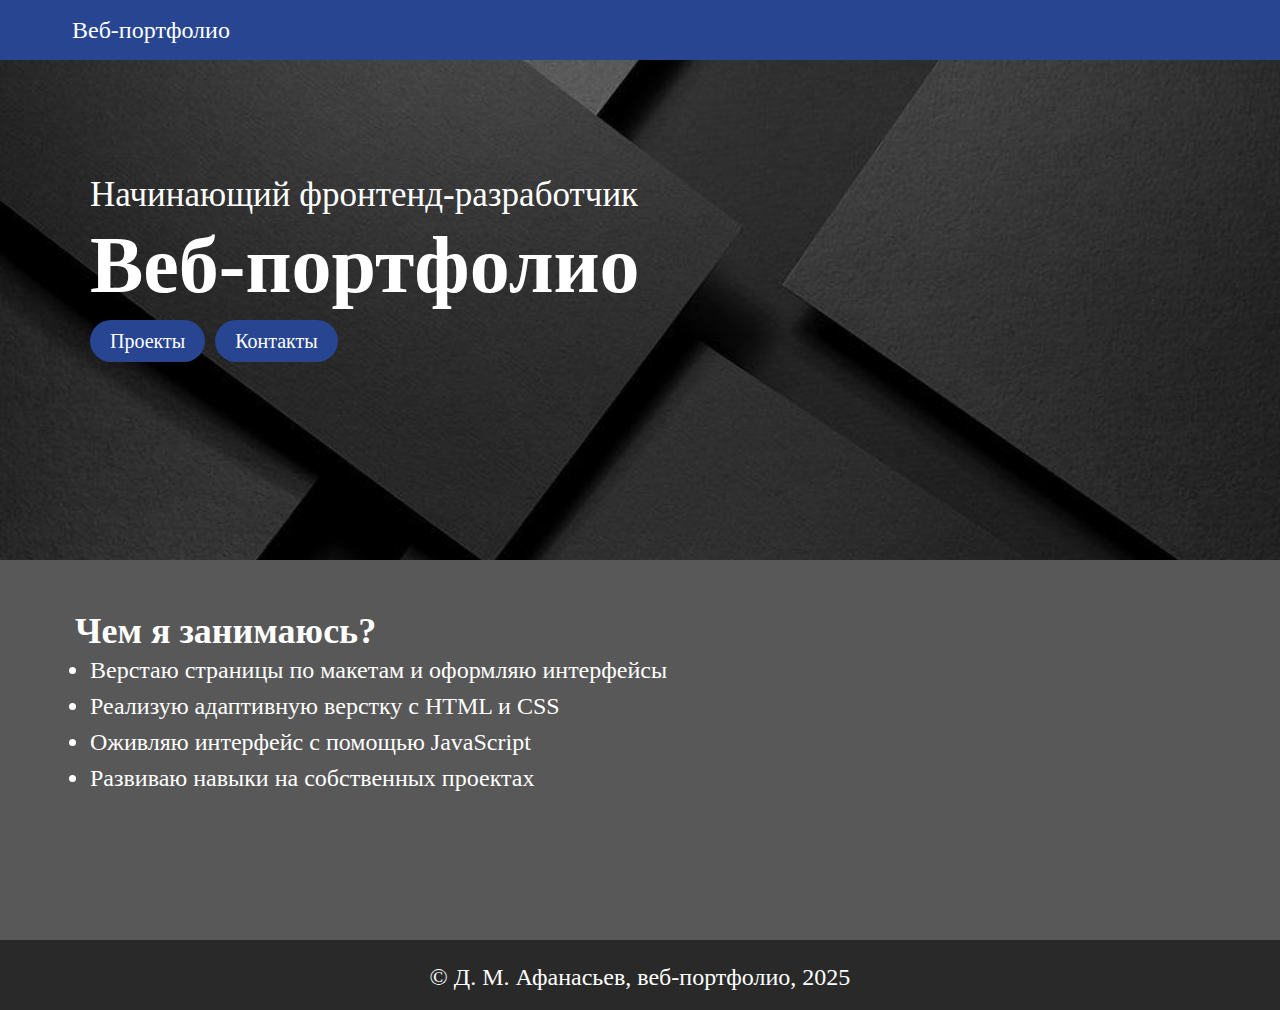
<file: index.html>
<!DOCTYPE html>
<html lang="en">
<head>
    <meta charset="UTF-8">
    <meta name="viewport" content="width=device-width, initial-scale=1.0">
    <title>Главная страница</title>
    <link rel="stylesheet" href="style.css">
</head>
<body>

    <div class="container">
        <div class="header">
        Веб-портфолио
        </div>
        <div class="menu">
            <button id="menu-btn" class="menu-btn">
              <img src="images/menu.png" alt="Меню" class="menu-icon">
            </button>
        </div>
    </div>

    <div class="content">
        <p>Начинающий фронтенд-разработчик</p>
        <h1>Веб-портфолио</h1>

        <div class="button-group">
            <a href="projects.html" class="button">Проекты</a>
            <a href="contacts.html" class="button">Контакты</a>
        </div>
    </div>

    <div class="content2">
        <h1>Чем я занимаюсь?</h1>
        <ul>
            <li>Верстаю страницы по макетам и оформляю интерфейсы</li>
            <li>Реализую адаптивную верстку с HTML и CSS</li>
            <li>Оживляю интерфейс с помощью JavaScript</li>
            <li>Развиваю навыки на собственных проектах</li>
        </ul>
    </div>

    <div class="footer">
        <p>© Д. М. Афанасьев, веб-портфолио, 2025</p>
    </div>

    <div id="overlay"></div>
    <aside id="sidebar">
        <button id="close-btn" class="close-btn" style=" transform: scaleX(1.2)">X</button>
        <a href = "home.html"><p>Главная</p></a>
        <a href = "projects.html"><p>Проекты</p></a>
        <a href = "autobiography.html"><p>Обо мне</p></a>
        <a href = "training.html"><p>Обучение</p></a>
        <a href = "contacts.html"><p>Контакты</p></a>
    </aside>
    
</body>
</html>
<script src="script.js" defer></script>
</file>
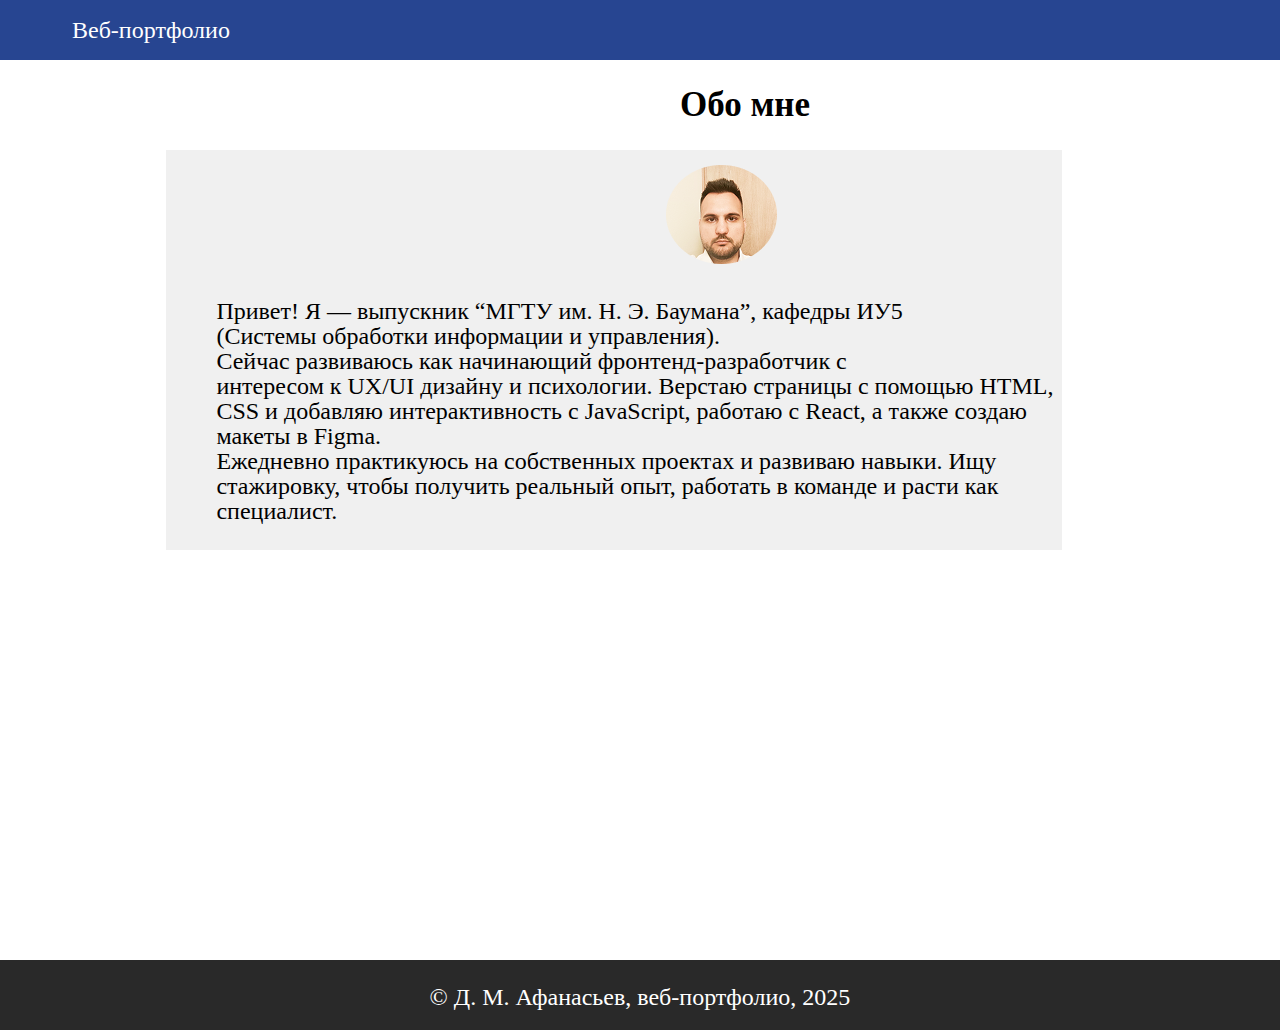
<file: autobiography.html>
<!DOCTYPE html>
<html lang="en">
<head>
    <meta charset="UTF-8">
    <meta name="viewport" content="width=device-width, initial-scale=1.0">
    <title>Обо мне</title>
    <link rel="stylesheet" href="style_autobiography.css">
</head>
<body>

    <div class="container">
        <div class="header">
        Веб-портфолио
        </div>
        <div class="menu">
            <button id="menu-btn" class="menu-btn">
              <img src="/images/menu.png" alt="Меню" class="menu-icon">
            </button>
        </div>
    </div>

    <div class="content">
        <h1>Обо мне</h1>
        <div class="board">
            <img src="/images/avatar.png" alt="">
            <p>Привет! Я — выпускник “МГТУ им. Н. Э. Баумана”, кафедры ИУ5 <br>(Системы обработки информации и управления).<br> 
                Сейчас развиваюсь как начинающий фронтенд-разработчик с<br> интересом к UX/UI дизайну и психологии. Верстаю страницы с помощью HTML, CSS и добавляю интерактивность с JavaScript, работаю с React, а также создаю макеты в Figma.<br>  
                Ежедневно практикуюсь на собственных проектах и развиваю навыки. Ищу стажировку, чтобы получить реальный опыт, работать в команде и расти как специалист.</p>
        </div>
        
    </div>
   

    <div class="footer">
        <p>© Д. М. Афанасьев, веб-портфолио, 2025</p>
    </div>

    <div id="overlay"></div>
    <aside id="sidebar">
        <button id="close-btn" class="close-btn" style=" transform: scaleX(1.2)">X</button>
        <a href = "home.html"><p>Главная</p></a>
        <a href = "projects.html"><p>Проекты</p></a>
        <a href = "autobiography.html"><p>Обо мне</p></a>
        <a href = "training.html"><p>Обучение</p></a>
        <a href = "contacts.html"><p>Контакты</p></a>
    </aside>
    
</body>
</html>
<script src="script.js" defer></script>
</file>
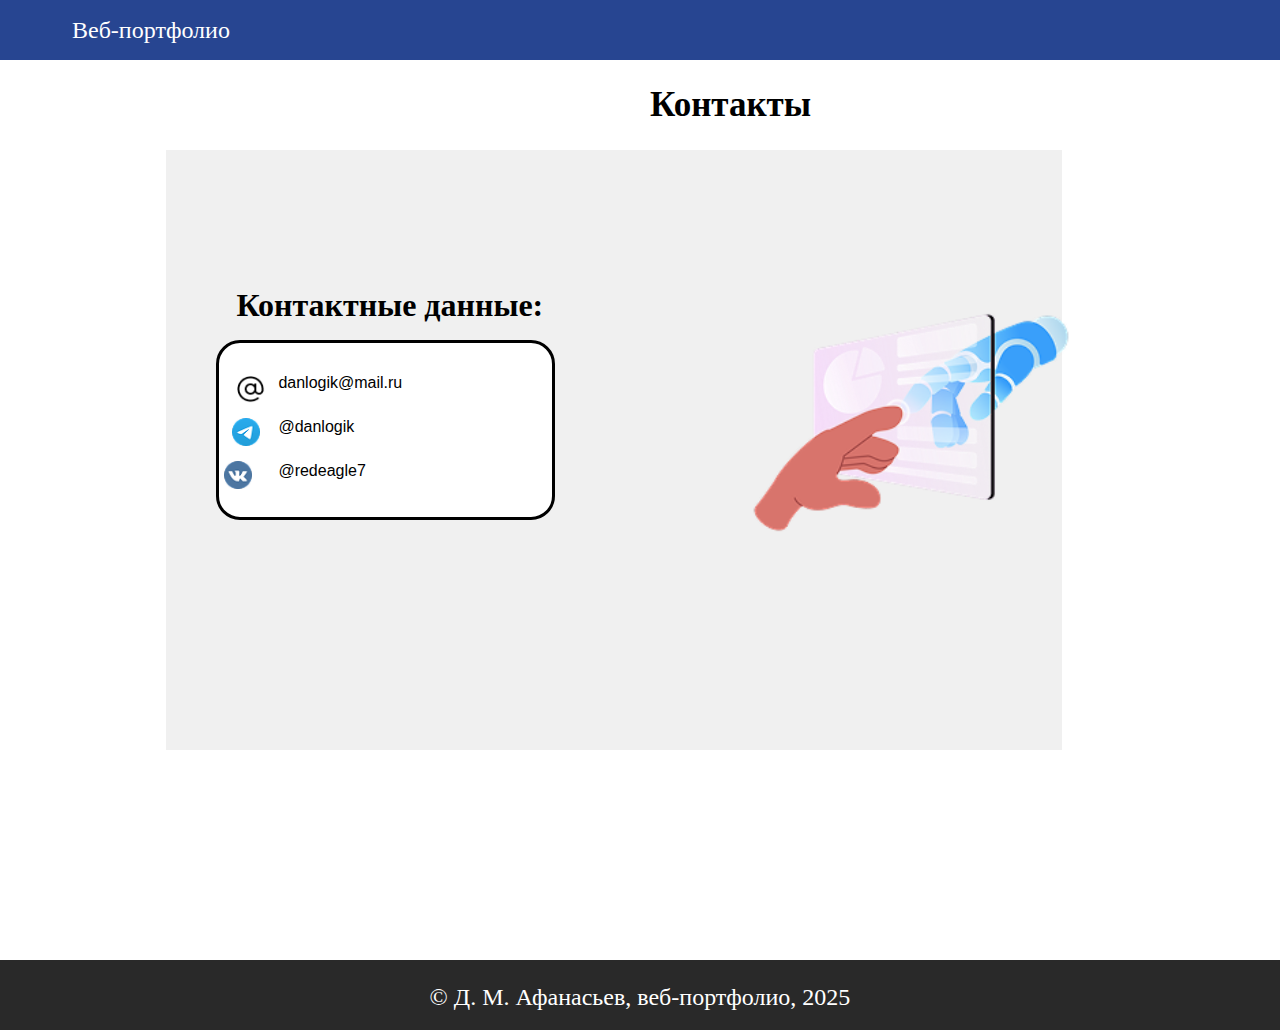
<file: contacts.html>
<!DOCTYPE html>
<html lang="en">
<head>
    <meta charset="UTF-8">
    <meta name="viewport" content="width=device-width, initial-scale=1.0">
    <title>Контакты</title>
    <link rel="stylesheet" href="style_contacts.css">
</head>
<body>

    <div class="container">
        <div class="header">
        Веб-портфолио
        </div>
        <div class="menu">
            <button id="menu-btn" class="menu-btn">
              <img src="images/menu.png" alt="Меню" class="menu-icon">
            </button>
        </div>
    </div>
    <div class="content">
        <h1 class="head">Контакты</h1>
        <div class="board">
            <h1>Контактные данные:</h1>
            <div class="teg_group">
                <img src="images/at-sign.png" alt="mail" class="mail">
                <img src="images/Vk1.png" alt="Tg" class="tg">
                <img src="images/Vk.png" alt="VK" class="vk">
                <p class="p_tg">danlogik@mail.ru</p>
                <p class="p_tg">@danlogik</p>
                <p class="p_tg">@redeagle7</p>
            </div>
            <img src="images/Artificial intelligence and human-robot interaction.png" alt="Связь" class="Com">
        </div>
        
    </div>
   

    <div class="footer">
        <p>© Д. М. Афанасьев, веб-портфолио, 2025</p>
    </div>

    <div id="overlay"></div>
    <aside id="sidebar">
        <button id="close-btn" class="close-btn" style=" transform: scaleX(1.2)">X</button>
        <a href = "home.html"><p>Главная</p></a>
        <a href = "projects.html"><p>Проекты</p></a>
        <a href = "autobiography.html"><p>Обо мне</p></a>
        <a href = "training.html"><p>Обучение</p></a>
        <a href = "contacts.html"><p>Контакты</p></a>
    </aside>
    
</body>
</html>
<script src="script.js" defer></script>
</file>
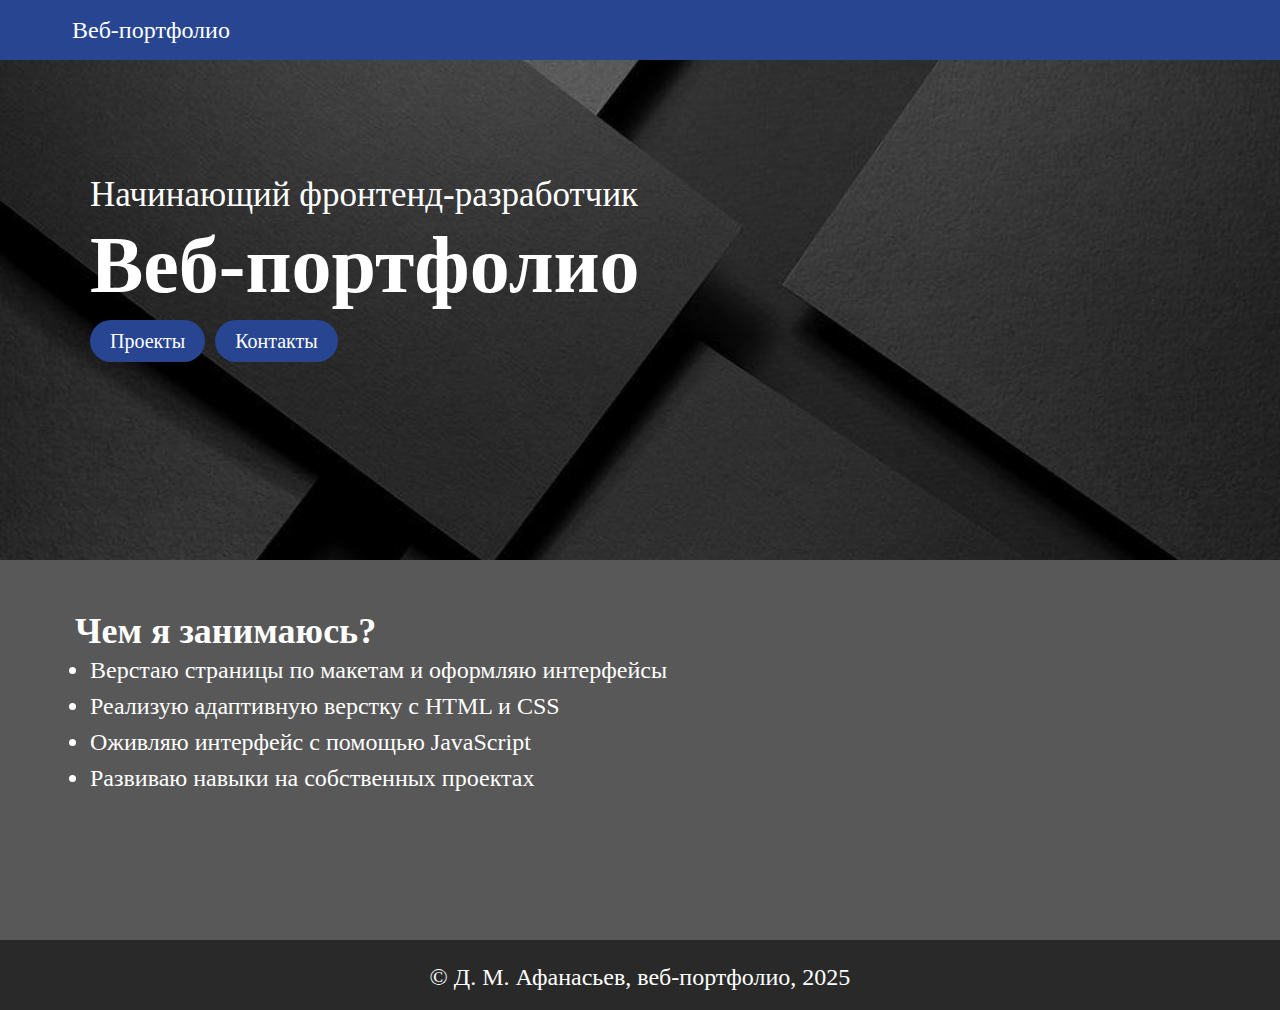
<file: home.html>
<!DOCTYPE html>
<html lang="en">
<head>
    <meta charset="UTF-8">
    <meta name="viewport" content="width=device-width, initial-scale=1.0">
    <title>Главная страница</title>
    <link rel="stylesheet" href="style.css">
</head>
<body>

    <div class="container">
        <div class="header">
        Веб-портфолио
        </div>
        <div class="menu">
            <button id="menu-btn" class="menu-btn">
              <img src="/images/menu.png" alt="Меню" class="menu-icon">
            </button>
        </div>
    </div>

    <div class="content">
        <p>Начинающий фронтенд-разработчик</p>
        <h1>Веб-портфолио</h1>

        <div class="button-group">
            <a href="projects.html" class="button">Проекты</a>
            <a href="contacts.html" class="button">Контакты</a>
        </div>
    </div>

    <div class="content2">
        <h1>Чем я занимаюсь?</h1>
        <ul>
            <li>Верстаю страницы по макетам и оформляю интерфейсы</li>
            <li>Реализую адаптивную верстку с HTML и CSS</li>
            <li>Оживляю интерфейс с помощью JavaScript</li>
            <li>Развиваю навыки на собственных проектах</li>
        </ul>
    </div>

    <div class="footer">
        <p>© Д. М. Афанасьев, веб-портфолио, 2025</p>
    </div>

    <div id="overlay"></div>
    <aside id="sidebar">
        <button id="close-btn" class="close-btn" style=" transform: scaleX(1.2)">X</button>
        <a href = "home.html"><p>Главная</p></a>
        <a href = "projects.html"><p>Проекты</p></a>
        <a href = "autobiography.html"><p>Обо мне</p></a>
        <a href = "training.html"><p>Обучение</p></a>
        <a href = "contacts.html"><p>Контакты</p></a>
    </aside>
    
</body>
</html>
<script src="script.js" defer></script>
</file>
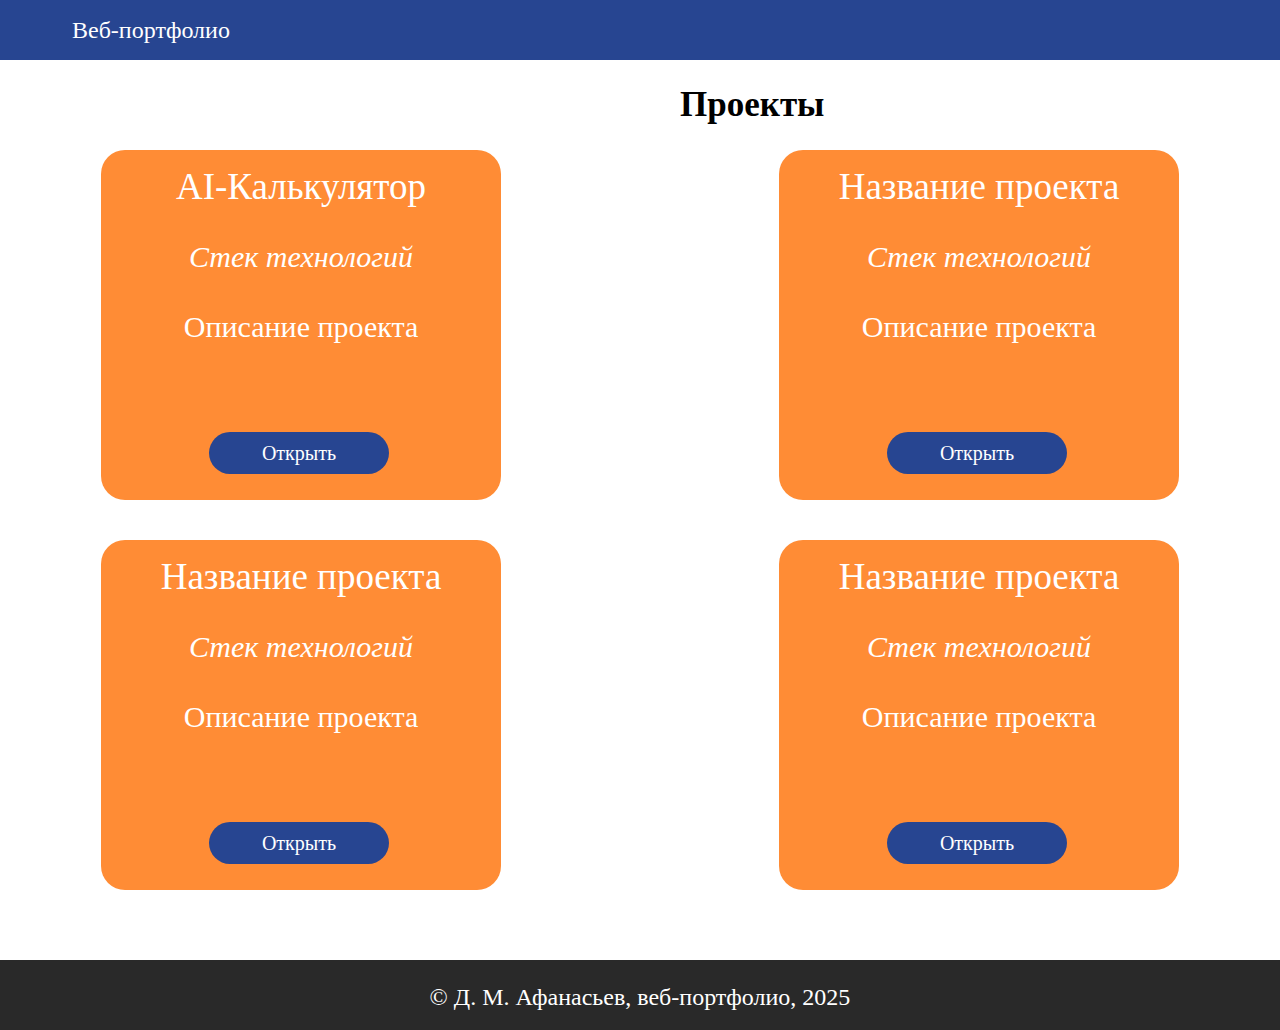
<file: projects.html>
<!DOCTYPE html>
<html lang="en">
<head>
    <meta charset="UTF-8">
    <meta name="viewport" content="width=device-width, initial-scale=1.0">
    <title>Проекты</title>
    <link rel="stylesheet" href="style_projects.css">
</head>
<body>

    <div class="container">
        <div class="header">
        Веб-портфолио
        </div>
        <div class="menu">
            <button id="menu-btn" class="menu-btn">
              <img src="images/menu.png" alt="Меню" class="menu-icon">
            </button>
        </div>
    </div>
    
    <div class="content">
        <h1>Проекты</h1>

        <div class="content-projects">
            <div class="project-item">
                <h2>AI-Калькулятор</h2>
                <i>Стек технологий</i>
                <p>Описание проекта</p>
                <a href="projects.html" class="button_p">Открыть</a>
            </div>
            <div class="project-item">
                <h2>Название проекта</h2>
                <i>Стек технологий</i>
                <p>Описание проекта</p>
                <a href="projects.html" class="button_p">Открыть</a>
            </div>
            <div class="project-item">
                <h2>Название проекта</h2>
                <i>Стек технологий</i>
                <p>Описание проекта</p>
                <a href="projects.html" class="button_p">Открыть</a>
            </div>
            <div class="project-item">
                <h2>Название проекта</h2>
                <i>Стек технологий</i>
                <p>Описание проекта</p>
                <a href="projects.html" class="button_p">Открыть</a>
            </div>
        </div>
    </div>

    <div class="footer">
        <p>© Д. М. Афанасьев, веб-портфолио, 2025</p>
    </div>

    <div id="overlay"></div>
    <aside id="sidebar">
        <button id="close-btn" class="close-btn" style=" transform: scaleX(1.2)">X</button>
        <a href = "index.html"><p>Главная</p></a>
        <a href = "projects.html"><p>Проекты</p></a>
        <a href = "autobiography.html"><p>Обо мне</p></a>
        <a href = "training.html"><p>Обучение</p></a>
        <a href = "contacts.html"><p>Контакты</p></a>
    </aside>
    
</body>
</html>
<script src="script.js" defer></script>
</file>
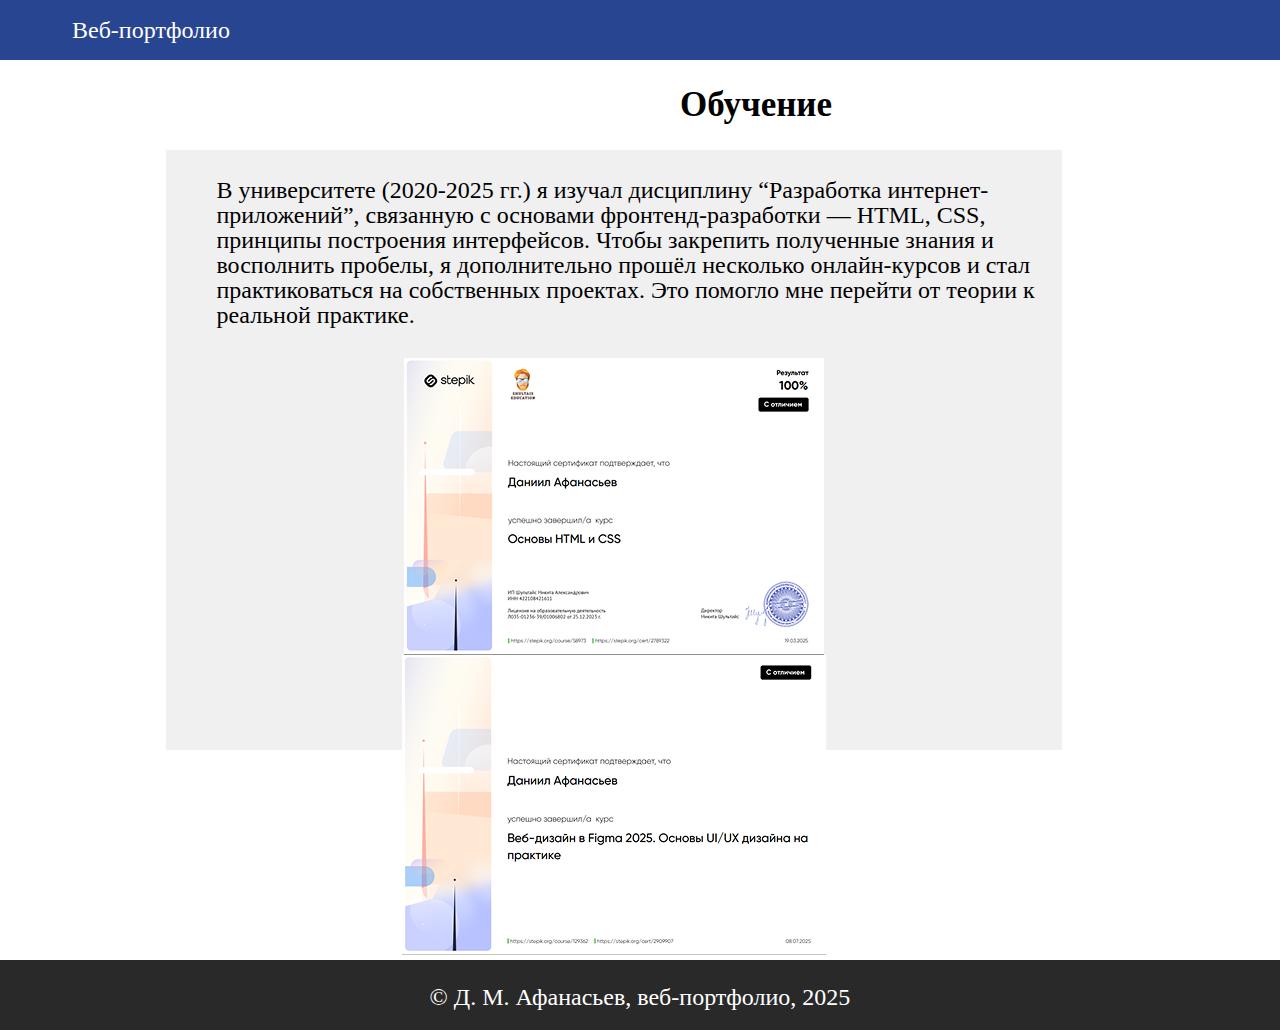
<file: training.html>
<!DOCTYPE html>
<html lang="en">
<head>
    <meta charset="UTF-8">
    <meta name="viewport" content="width=device-width, initial-scale=1.0">
    <title>Обучение</title>
    <link rel="stylesheet" href="style_training.css">
</head>
<body>

    <div class="container">
        <div class="header">
        Веб-портфолио
        </div>
        <div class="menu">
            <button id="menu-btn" class="menu-btn">
              <img src="/images/menu.png" alt="Меню" class="menu-icon">
            </button>
        </div>
    </div>

    <div class="content">
        <h1>Обучение</h1>
        <div class="board">
            <p>В университете (2020-2025 гг.) я изучал дисциплину “Разработка интернет-приложений”, 
                связанную с основами фронтенд-разработки — HTML, CSS, <br>принципы построения интерфейсов. 
                Чтобы закрепить полученные знания и восполнить пробелы, я дополнительно прошёл несколько 
                онлайн-курсов и стал практиковаться на собственных проектах. Это помогло мне перейти от 
                теории к реальной практике.</p>
            <div class="img_group">
                <img src="/images/html_css.png" alt="Stepik – Основы HTML и CSS">
                <img src="/images/uiux.png" alt="Stepik – UI/UX-дизайн в Figma">
            </div>
        </div>
        
    </div>
   

    <div class="footer">
        <p>© Д. М. Афанасьев, веб-портфолио, 2025</p>
    </div>

    <div id="overlay"></div>
    <aside id="sidebar">
        <button id="close-btn" class="close-btn" style=" transform: scaleX(1.2)">X</button>
        <a href = "home.html"><p>Главная</p></a>
        <a href = "projects.html"><p>Проекты</p></a>
        <a href = "autobiography.html"><p>Обо мне</p></a>
        <a href = "training.html"><p>Обучение</p></a>
        <a href = "contacts.html"><p>Контакты</p></a>
    </aside>
    
</body>
</html>
<script src="script.js" defer></script>
</file>
<file: style.css>
* {
    margin: 0;
    box-sizing: border-box;
}

.container {
    display: flex;
    justify-content: space-between;
    align-items: center;
    background-color: #274591;
    color: #ffffff;
    text-align: center;
    font-size: 16px;
    font-family: 'Roboto';
    height: 50px;
    padding: 30px;
}

.header {
    font-size: 24px;
    font-family: 'Roboto';
    color: #fff;
    text-align: center;
    padding-left: 42px;
    
}

.menu-icon {
    width: 30px;
    height: 30px;
    left: 1400px;
    top: 14px;
    position: absolute;

}

.menu-btn {
    background: none;
    border: none;
    padding: 0;
    cursor: pointer;
  }

  .close-btn {
    background: none;
    border: none;
    font-size: 24px;
    color: white;
    cursor: pointer;
    margin-left: 100px;
    margin-top: 1px;
    margin-bottom: 10px;
  }

  #overlay {
    position: fixed;
    top: 0;
    left: 0;
    width: 100%;
    height: 100%;
    background: rgba(13, 13, 13, 0.512);
    opacity: 0;
    pointer-events: none;
    transition: opacity 0.3s ease;
    z-index: 1000;
  }

  #overlay.active {
    opacity: 1;
    pointer-events: auto;
  }

#sidebar {
  position: fixed;
  top: 0;
  left: 0;
  width: 200px;
  height: 100vh;
  background: rgba(2, 2, 2, 0.9); /* 0.0 — полностью прозрачный, 1.0 — полностью непрозрачный */
  transform: translateX(-100%);
  transition: transform 0.3s ease;
  z-index: 1001;
  padding-left: 50px;
  padding-top: 30px;
}

#sidebar a {
    color: rgb(255, 255, 255);
    text-decoration: none;

  }

#sidebar p {
    color: rgb(255, 255, 255);
    text-decoration: none;
    margin-top: 20px; 
    font-size: 20px;
    font-family: sans-serif;
    
  }

#sidebar.active {
    transform: translateX(0);
  }

.content{
    display: flex;
    justify-content: flex-start;
    background-image: url('images/content.jpg');
    background-repeat: no-repeat;
    background-size: cover;
    background-position: center;
    width: auto;
    height: 500px;
    display: block;
    color: white;
    line-height: 70px;
    font-size: 40px;
    font-family: 'Roboto';
    padding-left: 90px;
    padding-top: 100px;
}

.content p{
    font-family: 'Roboto';
    font-size: 35px;
    font-weight: 50;
}

.button-group{
    margin: 20px 0px;
    display: flex;
    gap: 10px;
}

.button{
    background-color: #274591;
    color: white;
    text-decoration: none; 
    border-radius: 24px;
    font-size: 20px;
    padding: 1px 20px;
    font-family: 'Roboto';
    line-height: 2.0;
}

.button:hover{
    background-color: #435b96;
}

.content2{
    padding-top: 20px;
    background-color: #585858;
    color: white;
    padding-left: 50px;
    height: 380px;
    padding-top: 50px;
}

.content2 h1{
    margin-left: 25px;
    font-size: 36px;
}

.content2 ul{
    font-size: 24px;
    line-height: 1.5;
    margin-left: 0px;
}

.footer{
    display: flex;
    justify-content: center;
    background-color: #292929;
    color: white;
    height: 70px;
    padding-top: 4px;
}

.footer p{
    font-size: 24px;
    margin-top: 20px;
}
</file>
<file: style_autobiography.css>
* {
    margin: 0;
    box-sizing: border-box;
}

.container {
    display: flex;
    justify-content: space-between;
    align-items: center;
    background-color: #274591;
    color: #fff;
    text-align: center;
    font-size: 16px;
    font-family: 'Roboto';
    height: 50px;
    padding: 30px;
}

.header {
    font-size: 24px;
    font-family: 'Roboto';
    color: #fff;
    text-align: center;
    padding-left: 42px;
    
}

.menu-icon {
    width: 30px;
    height: 30px;
    left: 1400px;
    top: 13px;
    position: absolute;

}

.menu-btn {
    background: none;
    border: none;
    padding: 0;
    cursor: pointer;
  }

  .close-btn {
    background: none;
    border: none;
    font-size: 24px;
    color: white;
    cursor: pointer;
    margin-left: 100px;
    margin-top: 1px;
    margin-bottom: 10px;
  }

  #overlay {
    position: fixed;
    top: 0;
    left: 0;
    width: 100%;
    height: 100%;
    background: rgba(13, 13, 13, 0.512);
    opacity: 0;
    pointer-events: none;
    transition: opacity 0.3s ease;
    z-index: 1000;
  }

  #overlay.active {
    opacity: 1;
    pointer-events: auto;
  }

#sidebar {
  position: fixed;
  top: 0;
  left: 0;
  width: 200px;
  height: 100vh;
  background: rgba(2, 2, 2, 0.9); /* 0.0 — полностью прозрачный, 1.0 — полностью непрозрачный */
  transform: translateX(-100%);
  transition: transform 0.3s ease;
  z-index: 1001;
  padding-left: 50px;
  padding-top: 30px;
}

#sidebar a {
    color: rgb(255, 255, 255);
    text-decoration: none;

  }

#sidebar p {
    color: rgb(255, 255, 255);
    text-decoration: none;
    margin-top: 20px; 
    font-size: 20px;
    font-family: sans-serif;
    
  }

#sidebar.active {
    transform: translateX(0);
  }

.content{
    display: flex;
    justify-content: flex-start;
    background-color:#fff;
    background-repeat: no-repeat;
    background-size: cover;
    background-position: center;
    width: auto;
    height: 900px;
    display: block;
    color: rgb(0, 0, 0);
    line-height: 70px;
    font-family: 'Roboto';
    padding-top: 10px;
}

.content h1{
    position: relative;
    left: 680px;
    font-family: 'Roboto';
    font-weight: 30px;
    font-size: 35px;
    margin-right: 840px;
    margin-bottom: 10px;
    
}

.board{
    background-color: #F0F0F0;
    width: 70%;
    height: 400px;
    margin-left: 13%;
}

.board p{
    line-height: 25px;
    font-size: 24px;
    margin-left: 50px;
    text-align: start;
    margin-top: 20px ;
}

.board img{
    position: relative;
    left: 500px;
    top: 15px;
}

.footer{
    display: flex;
    justify-content: center;
    background-color: #292929;
    color: white;
    height: 70px;
    padding-top: 4px;
}

.footer p{
    font-size: 24px;
    margin-top: 20px;
}
</file>
<file: style_contacts.css>
* {
  margin: 0;
  box-sizing: border-box;
}

.container {
  display: flex;
  justify-content: space-between;
  align-items: center;
  background-color: #274591;
  color: #fff;
  text-align: center;
  font-size: 16px;
  font-family: 'Roboto';
  height: 50px;
  padding: 30px;
}

.header {
  font-size: 24px;
  font-family: 'Roboto';
  color: #fff;
  text-align: center;
  padding-left: 42px;
  
}

.menu-icon {
  width: 30px;
  height: 30px;
  left: 1400px;
  top: 13px;
  position: absolute;

}

.menu-btn {
  background: none;
  border: none;
  padding: 0;
  cursor: pointer;
}

.close-btn {
  background: none;
  border: none;
  font-size: 24px;
  color: white;
  cursor: pointer;
  margin-left: 100px;
  margin-top: 1px;
  margin-bottom: 10px;
}

#overlay {
  position: fixed;
  top: 0;
  left: 0;
  width: 100%;
  height: 100%;
  background: rgba(13, 13, 13, 0.512);
  opacity: 0;
  pointer-events: none;
  transition: opacity 0.3s ease;
  z-index: 1000;
}

#overlay.active {
  opacity: 1;
  pointer-events: auto;
}

#sidebar {
position: fixed;
top: 0;
left: 0;
width: 200px;
height: 100vh;
background: rgba(2, 2, 2, 0.9); /* 0.0 — полностью прозрачный, 1.0 — полностью непрозрачный */
transform: translateX(-100%);
transition: transform 0.3s ease;
z-index: 1001;
padding-left: 50px;
padding-top: 30px;
}

#sidebar a {
  color: rgb(255, 255, 255);
  text-decoration: none;

}

#sidebar p {
  color: rgb(255, 255, 255);
  text-decoration: none;
  margin-top: 20px; 
  font-size: 20px;
  font-family: sans-serif;
  
}

#sidebar.active {
  transform: translateX(0);
}

.content{
  display: flex;
  justify-content: flex-start;
  background-color:#fff;
  background-size: cover;
  background-position: center;
  width: auto;
  height: 900px;
  display: block;
  color: rgb(0, 0, 0);
  line-height: 70px;
  font-family: 'Roboto';
  padding-top: 10px;
}

.head{
  font-family: 'Roboto';
  font-weight: 30px;
  font-size: 35px;
  margin-left: 650px;
}

.board{
  background-color: #F0F0F0;
  width: 70%;
  height: 600px;
  margin-left: 13%;
  padding-left: 50px;
  padding-top: 120px;
  margin-top: 10px;
}

.board h1{
  margin-left: 20px;
}

.board .Com{
  width: 470px;
  position: relative;
  left: 460px;
  bottom: 210px;
}



.teg_group .mail{
  position: relative;
  width: 9%;
  right: 3px;
}

.teg_group .tg{
  position: relative;
  width: 9%;
  top: 43px;
  right: 40px;
  
}


.teg_group .vk{
  width: 9%;
  position: relative;
  width: 9%;
  top: 86px;
  right: 80px;
}



.teg_group{
  width: 40%;
  height: 180px;
  background-color: white;
  border: solid;
  border-radius: 24px;
  padding-left: 20px;
  padding-top: 20px;
}

.p_tg{
  line-height: 44px;
  position: relative;
  left: 39px;
  bottom: 72px;
  font-family: sans-serif;
}

.footer{
  display: flex;
  justify-content: center;
  background-color: #292929;
  color: white;
  height: 70px;
  padding-top: 4px;
}

.footer p{
  font-size: 24px;
  margin-top: 20px;
}
</file>
<file: style_projects.css>
* {
    margin: 0;
    box-sizing: border-box;
}

.container {
    display: flex;
    justify-content: space-between;
    align-items: center;
    background-color: #274591;
    color: #fff;
    text-align: center;
    font-size: 16px;
    font-family: 'Roboto';
    height: 50px;
    padding: 30px;
}

.header {
    font-size: 24px;
    font-family: 'Roboto';
    color: #fff;
    text-align: center;
    padding-left: 42px;
    
}

.menu-icon {
    width: 30px;
    height: 30px;
    left: 1400px;
    top: 13px;
    position: absolute;

}

.menu-btn {
    background: none;
    border: none;
    padding: 0;
    cursor: pointer;
  }

  .close-btn {
    background: none;
    border: none;
    font-size: 24px;
    color: white;
    cursor: pointer;
    margin-left: 100px;
    margin-top: 1px;
    margin-bottom: 10px;
  }

  #overlay {
    position: fixed;
    top: 0;
    left: 0;
    width: 100%;
    height: 100%;
    background: rgba(13, 13, 13, 0.512);
    opacity: 0;
    pointer-events: none;
    transition: opacity 0.3s ease;
    z-index: 1000;
  }

  #overlay.active {
    opacity: 1;
    pointer-events: auto;
  }

#sidebar {
  position: fixed;
  top: 0;
  left: 0;
  width: 200px;
  height: 100vh;
  background: rgba(2, 2, 2, 0.9); /* 0.0 — полностью прозрачный, 1.0 — полностью непрозрачный */
  transform: translateX(-100%);
  transition: transform 0.3s ease;
  z-index: 1001;
  padding-left: 50px;
  padding-top: 30px;
}

#sidebar a {
    color: rgb(255, 255, 255);
    text-decoration: none;

  }

#sidebar p {
    color: rgb(255, 255, 255);
    text-decoration: none;
    margin-top: 20px; 
    font-size: 20px;
    font-family: sans-serif;
    
  }

#sidebar.active {
    transform: translateX(0);
  }

.content{
    display: flex;
    justify-content: flex-start;
    background-color:#fff;
    background-repeat: no-repeat;
    background-size: cover;
    background-position: center;
    width: auto;
    height: 900px;
    display: block;
    color: rgb(0, 0, 0);
    line-height: 70px;
    font-family: 'Roboto';
    padding-top: 10px;
}

.content h1{
    position: relative;
    left: 680px;
    font-family: 'Roboto';
    font-weight: 30px;
    font-size: 35px;
    margin-right: 800px;
    margin-bottom: 10px;
    
}

.content-projects{
    display: flex;
    justify-content: space-between;
    margin-left: 1px;
    margin-right: 1px;
    padding: 0px 100px;
    color: white;
    column-gap: 1px;
    flex-wrap: wrap;
    
}



.project-item{
    display: flex;
    justify-content: start;
    text-align: center;
    width: 400px;
    height: 350px;
    background-color: #FF8C35;
    border-radius: 24px;
    flex-direction: column;
    margin-bottom: 40px;
    
}



.project-item h2 {
  margin-top: 2px;
  text-align: center;
  align-items: center;
  font-size: 37px;
  font-weight: 100;
}

.project-item i {
  text-align: center;
  align-items: center;
  font-size: 30px;
  font-weight: 100;
  margin: 0;
}

.project-item p {
  text-align: center;
  align-items: center;
  font-size: 30px;
  font-weight: 100;
  margin-top: 0;
}

.button_p{
  position: relative;
  left: 108px;
  top: 70px;
  background-color: #274591;
  color: white;
  text-decoration: none; 
  border-radius: 24px;
  font-size: 20px;
  padding: 1px 20px;
  font-family: 'Roboto';
  line-height: 2.0;
  width: 180px;
}

.button_p:hover{
  background-color: #435b96;
}

.footer{
    display: flex;
    justify-content: center;
    background-color: #292929;
    color: white;
    height: 70px;
    padding-top: 4px;
}

.footer p{
    font-size: 24px;
    margin-top: 20px;
}
</file>
<file: style_training.css>
* {
    margin: 0;
    box-sizing: border-box;
}

.container {
    display: flex;
    justify-content: space-between;
    align-items: center;
    background-color: #274591;
    color: #fff;
    text-align: center;
    font-size: 16px;
    font-family: 'Roboto';
    height: 50px;
    padding: 30px;
}

.header {
    font-size: 24px;
    font-family: 'Roboto';
    color: #fff;
    text-align: center;
    padding-left: 42px;
    
}

.menu-icon {
    width: 30px;
    height: 30px;
    left: 1400px;
    top: 13px;
    position: absolute;

}

.menu-btn {
    background: none;
    border: none;
    padding: 0;
    cursor: pointer;
  }

  .close-btn {
    background: none;
    border: none;
    font-size: 24px;
    color: white;
    cursor: pointer;
    margin-left: 100px;
    margin-top: 1px;
    margin-bottom: 10px;
  }

  #overlay {
    position: fixed;
    top: 0;
    left: 0;
    width: 100%;
    height: 100%;
    background: rgba(13, 13, 13, 0.512);
    opacity: 0;
    pointer-events: none;
    transition: opacity 0.3s ease;
    z-index: 1000;
  }

  #overlay.active {
    opacity: 1;
    pointer-events: auto;
  }

#sidebar {
  position: fixed;
  top: 0;
  left: 0;
  width: 200px;
  height: 100vh;
  background: rgba(2, 2, 2, 0.9); /* 0.0 — полностью прозрачный, 1.0 — полностью непрозрачный */
  transform: translateX(-100%);
  transition: transform 0.3s ease;
  z-index: 1001;
  padding-left: 50px;
  padding-top: 30px;
}

#sidebar a {
    color: rgb(255, 255, 255);
    text-decoration: none;

  }

#sidebar p {
    color: rgb(255, 255, 255);
    text-decoration: none;
    margin-top: 20px; 
    font-size: 20px;
    font-family: sans-serif;
    
  }

#sidebar.active {
    transform: translateX(0);
  }

.content{
    display: flex;
    justify-content: flex-start;
    background-color:#fff;
    background-size: cover;
    background-position: center;
    width: auto;
    height: 900px;
    display: block;
    color: rgb(0, 0, 0);
    line-height: 70px;
    font-family: 'Roboto';
    padding-top: 10px;
}

.content h1{
    position: relative;
    left: 680px;
    font-family: 'Roboto';
    font-weight: 30px;
    font-size: 35px;
    margin-right: 840px;
    margin-bottom: 10px;
    
}

.board{
    background-color: #F0F0F0;
    width: 70%;
    height: 600px;
    margin-left: 13%;
    padding-top: 8px;
}

.img_group{
    display: flex;
    flex-wrap: wrap;
    column-gap: 70px;
    justify-content: center;
    margin-top: 30px;
}

.board p{
    line-height: 25px;
    font-size: 24px;
    margin-left: 50px;
    text-align: start;
    margin-top: 20px ;
    font-family: "Roboto";
}


.footer{
    display: flex;
    justify-content: center;
    background-color: #292929;
    color: white;
    height: 70px;
    padding-top: 4px;
}

.footer p{
    font-size: 24px;
    margin-top: 20px;
}
</file>
